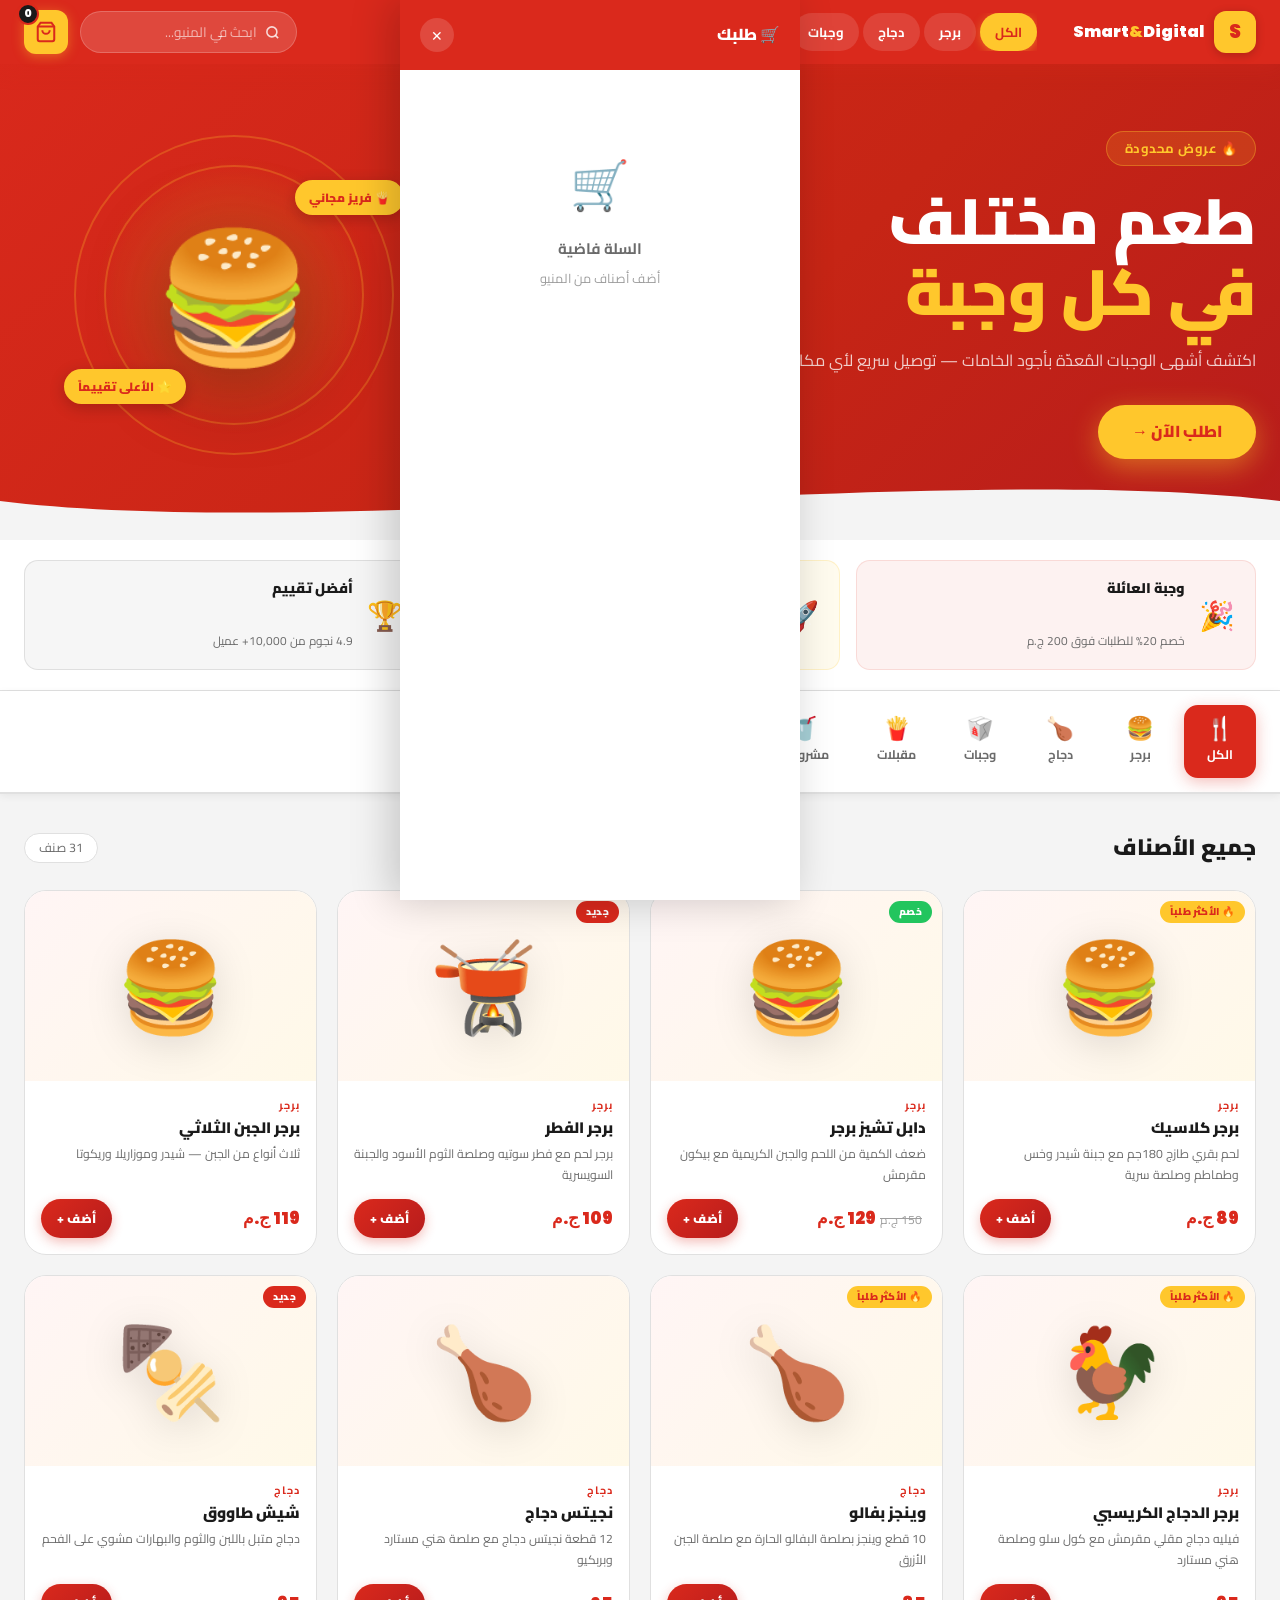
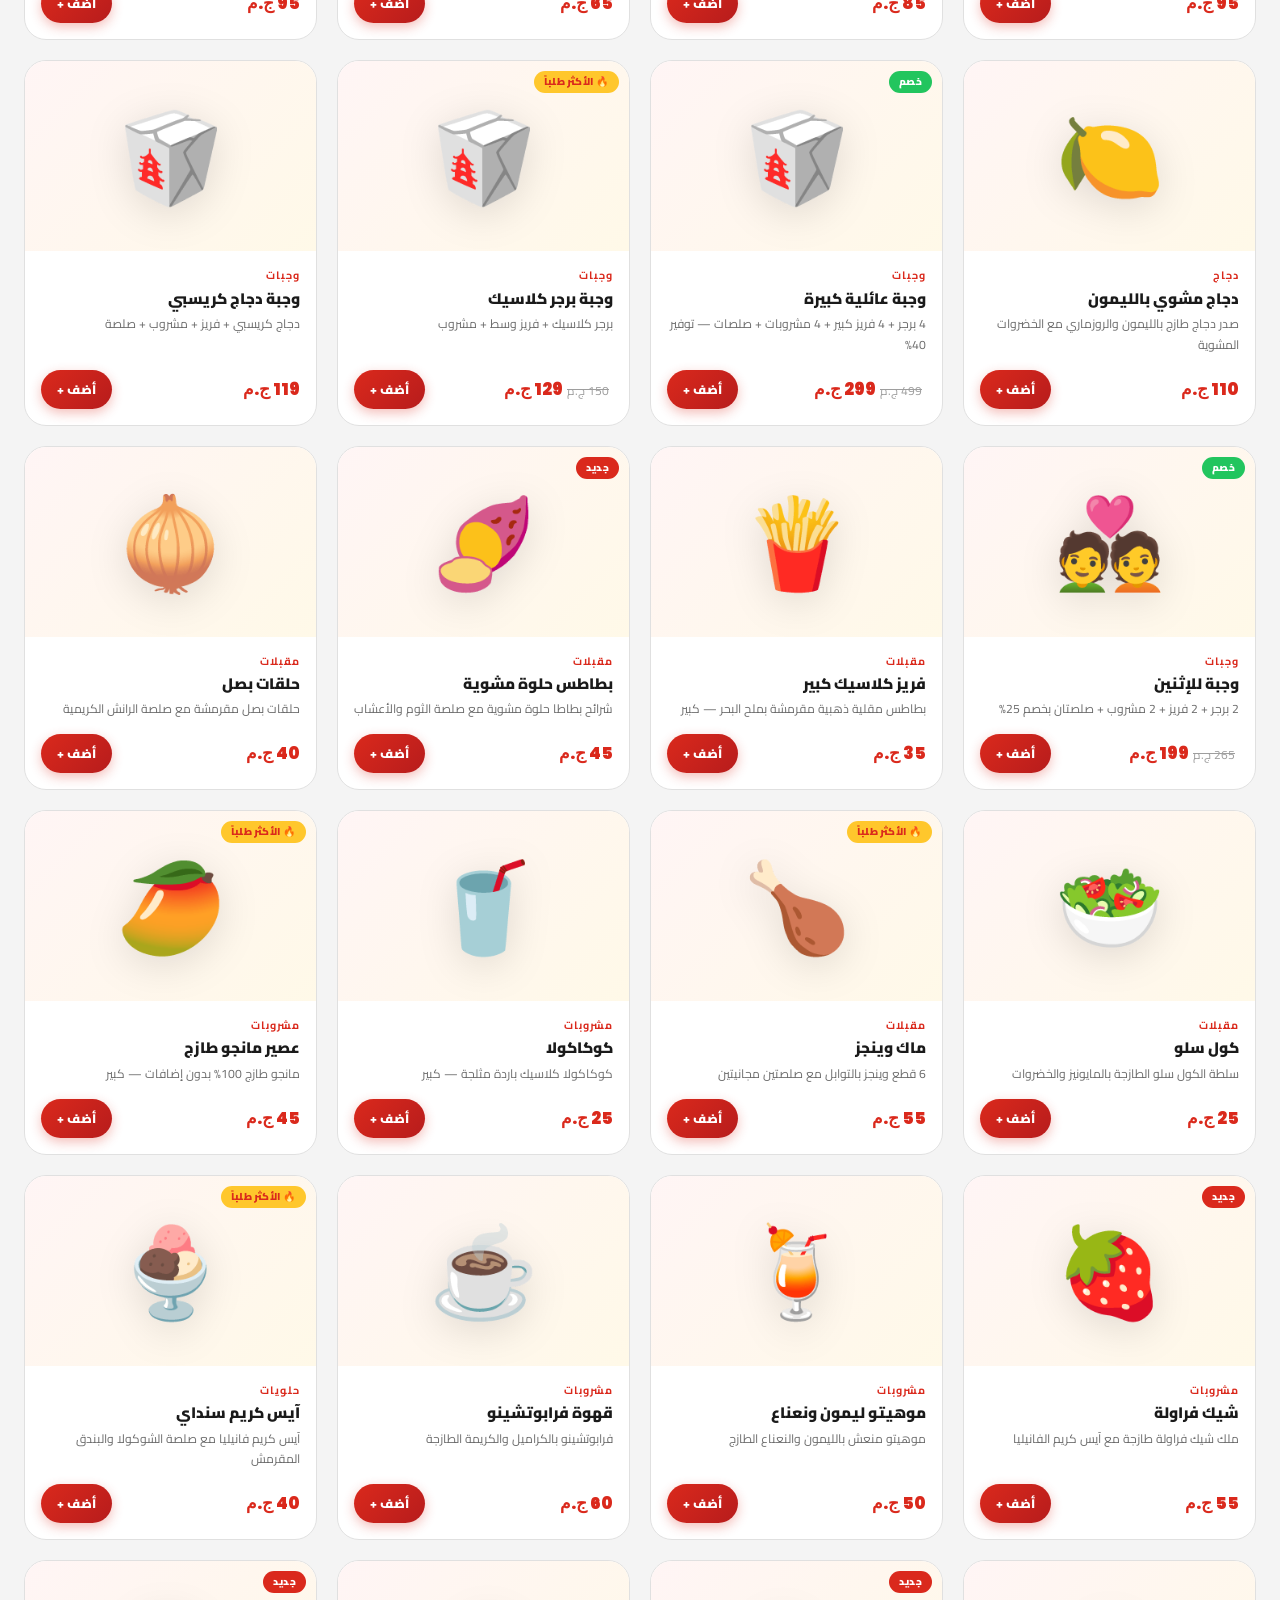
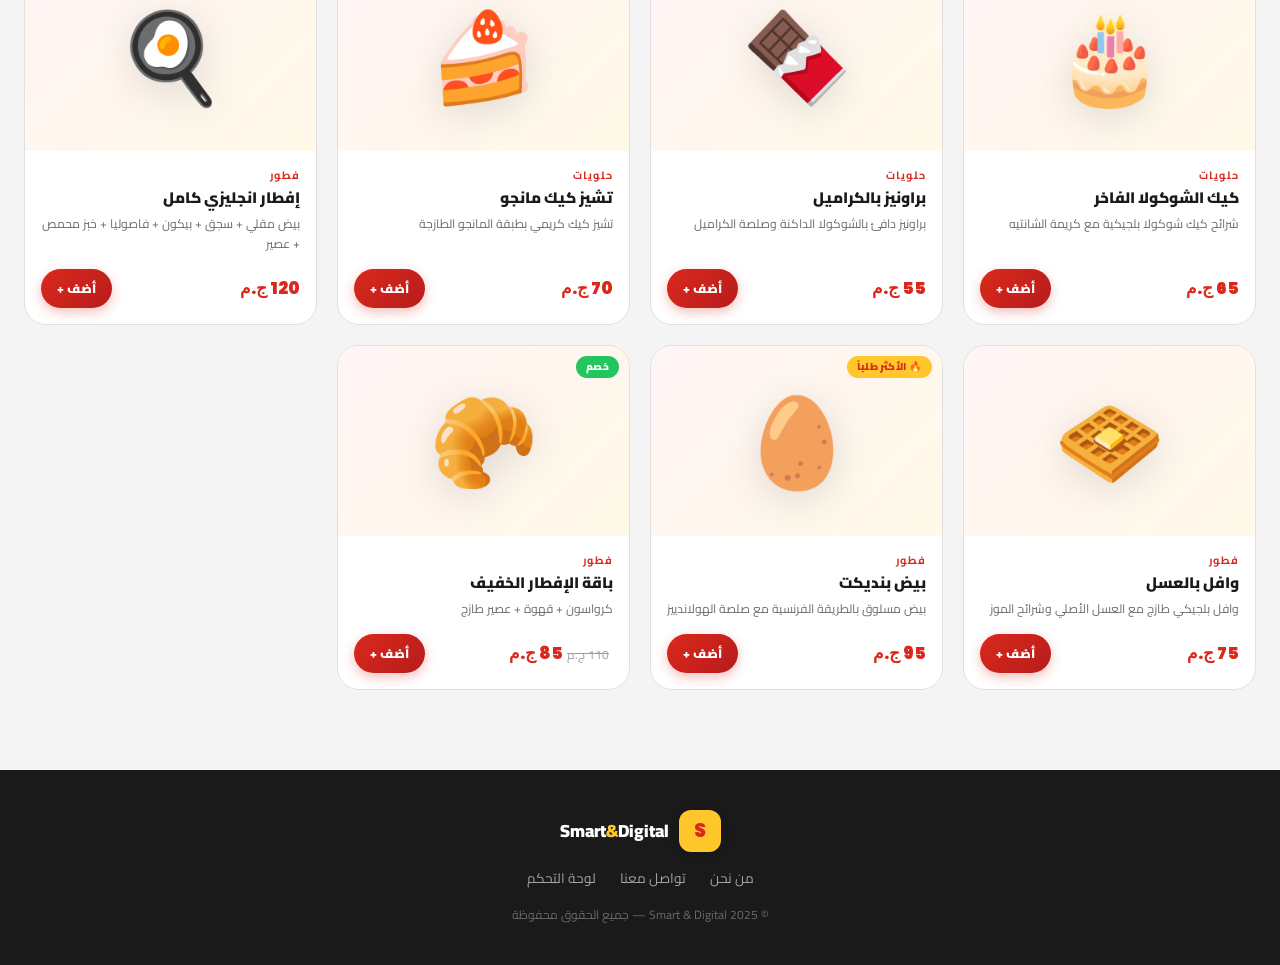
<file: index.html>
<!DOCTYPE html>
<html lang="ar" dir="rtl">
<head>
  <meta charset="UTF-8">
  <meta name="viewport" content="width=device-width, initial-scale=1.0">
  <title>Smart & Digital — المنيو</title>
  <link rel="preconnect" href="https://fonts.googleapis.com">
  <link href="https://fonts.googleapis.com/css2?family=Cairo:wght@400;600;700;900&family=Poppins:wght@700;900&display=swap" rel="stylesheet">
  <link rel="stylesheet" href="style.css">
</head>
<body>

<!-- ══ NAVBAR ══ -->
<header class="navbar" id="navbar">
  <div class="nav-inner">
    <a href="#" class="nav-logo">
      <div class="logo-m">S</div>
      <span class="logo-text">Smart<span>&amp;</span>Digital</span>
    </a>

    <nav class="nav-cats-desktop" id="nav-cats-desktop">
      <button class="nc-btn active" data-cat="all">الكل</button>
      <button class="nc-btn" data-cat="burgers">برجر</button>
      <button class="nc-btn" data-cat="chicken">دجاج</button>
      <button class="nc-btn" data-cat="meals">وجبات</button>
      <button class="nc-btn" data-cat="sides">مقبلات</button>
      <button class="nc-btn" data-cat="drinks">مشروبات</button>
      <button class="nc-btn" data-cat="desserts">حلويات</button>
      <button class="nc-btn" data-cat="breakfast">فطور</button>
    </nav>

    <div class="nav-actions">
      <div class="search-box">
        <svg viewBox="0 0 24 24" fill="none" stroke="currentColor" stroke-width="2.5"><circle cx="11" cy="11" r="8"/><line x1="21" y1="21" x2="16.65" y2="16.65"/></svg>
        <input type="text" id="search-inp" placeholder="ابحث في المنيو...">
      </div>
      <button class="cart-icon-btn" id="cart-icon-btn" onclick="toggleCart()">
        <svg viewBox="0 0 24 24" fill="none" stroke="currentColor" stroke-width="2.2">
          <path d="M6 2L3 6v14a2 2 0 002 2h14a2 2 0 002-2V6l-3-4z"/>
          <line x1="3" y1="6" x2="21" y2="6"/>
          <path d="M16 10a4 4 0 01-8 0"/>
        </svg>
        <span class="cart-badge" id="cart-badge">0</span>
      </button>
    </div>
  </div>
</header>

<!-- ══ HERO ══ -->
<section class="hero" id="top">
  <div class="hero-inner">
    <div class="hero-text">
      <div class="hero-label">🔥 عروض محدودة</div>
      <h1 class="hero-h1">طعم مختلف<br><span class="yellow">في كل وجبة</span></h1>
      <p class="hero-p">اكتشف أشهى الوجبات المُعدّة بأجود الخامات — توصيل سريع لأي مكان</p>
      <a href="#menu-section" class="hero-btn" onclick="scrollToMenu()">اطلب الآن →</a>
    </div>
    <div class="hero-visual">
      <div class="hero-burger-wrap">
        <div class="hero-glow"></div>
        <div class="hero-burger">🍔</div>
        <div class="hero-rings">
          <div class="ring r1"></div>
          <div class="ring r2"></div>
        </div>
        <div class="float-badge fb1">🍟 فريز مجاني</div>
        <div class="float-badge fb2">⭐ الأعلى تقييماً</div>
      </div>
    </div>
  </div>
  <div class="hero-wave">
    <svg viewBox="0 0 1440 80" preserveAspectRatio="none"><path d="M0,40 C360,80 1080,0 1440,40 L1440,80 L0,80 Z" fill="#f4f4f4"/></svg>
  </div>
</section>

<!-- ══ PROMO STRIP ══ -->
<div class="promo-strip">
  <div class="promo-inner">
    <div class="promo-card pc-red">
      <span class="pc-ico">🎉</span>
      <div><b>وجبة العائلة</b><br><small>خصم 20% للطلبات فوق 200 ج.م</small></div>
    </div>
    <div class="promo-card pc-yellow">
      <span class="pc-ico">🚀</span>
      <div><b>توصيل سريع</b><br><small>30 دقيقة أو الوجبة مجاناً</small></div>
    </div>
    <div class="promo-card pc-dark">
      <span class="pc-ico">🏆</span>
      <div><b>أفضل تقييم</b><br><small>4.9 نجوم من 10,000+ عميل</small></div>
    </div>
  </div>
</div>

<!-- ══ CATEGORY TABS (mobile/section) ══ -->
<section class="cats-section" id="menu-section">
  <div class="cats-wrap" id="cats-wrap">
    <div class="cats-scroll" id="cats-scroll">
      <button class="cat-tab active" data-cat="all">
        <span class="ct-ico">🍴</span><span>الكل</span>
      </button>
      <button class="cat-tab" data-cat="burgers">
        <span class="ct-ico">🍔</span><span>برجر</span>
      </button>
      <button class="cat-tab" data-cat="chicken">
        <span class="ct-ico">🍗</span><span>دجاج</span>
      </button>
      <button class="cat-tab" data-cat="meals">
        <span class="ct-ico">🥡</span><span>وجبات</span>
      </button>
      <button class="cat-tab" data-cat="sides">
        <span class="ct-ico">🍟</span><span>مقبلات</span>
      </button>
      <button class="cat-tab" data-cat="drinks">
        <span class="ct-ico">🥤</span><span>مشروبات</span>
      </button>
      <button class="cat-tab" data-cat="desserts">
        <span class="ct-ico">🍦</span><span>حلويات</span>
      </button>
      <button class="cat-tab" data-cat="breakfast">
        <span class="ct-ico">🍳</span><span>فطور</span>
      </button>
    </div>
  </div>
</section>

<!-- ══ MENU GRID ══ -->
<main class="menu-main">
  <div class="menu-top-row">
    <h2 class="menu-heading" id="menu-heading">جميع الأصناف</h2>
    <span class="menu-count" id="menu-count"></span>
  </div>
  <div class="menu-grid" id="menu-grid"></div>
  <div class="no-results" id="no-results" style="display:none">
    <div>🔍</div>
    <p>مفيش نتائج</p>
    <small>جرب كلمة تانية</small>
  </div>
</main>

<!-- ══ CART PANEL ══ -->
<div class="cart-overlay" id="cart-overlay" onclick="toggleCart()"></div>
<aside class="cart-panel" id="cart-panel">
  <div class="cp-header">
    <h3>🛒 طلبك</h3>
    <button class="cp-close" onclick="toggleCart()">✕</button>
  </div>

  <div class="cp-body" id="cp-body">
    <div class="cp-empty" id="cp-empty">
      <div class="cpe-ico">🛒</div>
      <p>السلة فاضية</p>
      <small>أضف أصناف من المنيو</small>
    </div>
    <ul class="cp-list" id="cp-list"></ul>
  </div>

  <div class="cp-footer" id="cp-footer" style="display:none">
    <div class="cp-summary">
      <div class="cps-row"><span>المجموع</span><span id="cp-sub">0 ج.م</span></div>
      <div class="cps-row"><span>رسوم التوصيل</span><span class="green-txt">مجاني 🎉</span></div>
      <div class="cps-row total"><span>الإجمالي</span><span id="cp-total">0 ج.م</span></div>
    </div>
    <button class="cp-order-btn" onclick="placeOrder()">
      <svg width="18" height="18" viewBox="0 0 24 24" fill="none" stroke="currentColor" stroke-width="2.5"><path d="M5 12h14M12 5l7 7-7 7"/></svg>
      تأكيد الطلب
    </button>
  </div>
</aside>

<!-- ══ PRODUCT MODAL ══ -->
<div class="prod-overlay" id="prod-overlay" onclick="closeModal()"></div>
<div class="prod-modal" id="prod-modal">
  <button class="pm-close" onclick="closeModal()">✕</button>
  <div class="pm-img-wrap" id="pm-img"></div>
  <div class="pm-body">
    <div class="pm-badges" id="pm-badges"></div>
    <h2 class="pm-name" id="pm-name"></h2>
    <p class="pm-desc" id="pm-desc"></p>
    <div class="pm-extras" id="pm-extras"></div>
    <div class="pm-footer">
      <div class="pm-price" id="pm-price"></div>
      <div class="pm-qty">
        <button class="qty-b minus" id="qty-minus">−</button>
        <span class="qty-n" id="qty-n">1</span>
        <button class="qty-b plus" id="qty-plus">+</button>
      </div>
      <button class="pm-add-btn" id="pm-add-btn">أضف للسلة</button>
    </div>
  </div>
</div>

<!-- ══ TOAST ══ -->
<div class="toast-wrap" id="toast-wrap"></div>

<!-- ══ FOOTER ══ -->
<footer class="footer">
  <div class="footer-inner">
    <div class="footer-logo">
      <div class="logo-m">S</div>
      <span>Smart<span style="color:#FFC72C">&amp;</span>Digital</span>
    </div>
    <div class="footer-links">
      <a href="#">من نحن</a>
      <a href="#">تواصل معنا</a>
      <a href="admin.html">لوحة التحكم</a>
    </div>
    <p class="footer-copy">© 2025 Smart & Digital — جميع الحقوق محفوظة</p>
  </div>
</footer>

<script src="script.js"></script>
</body>
</html>
</file>
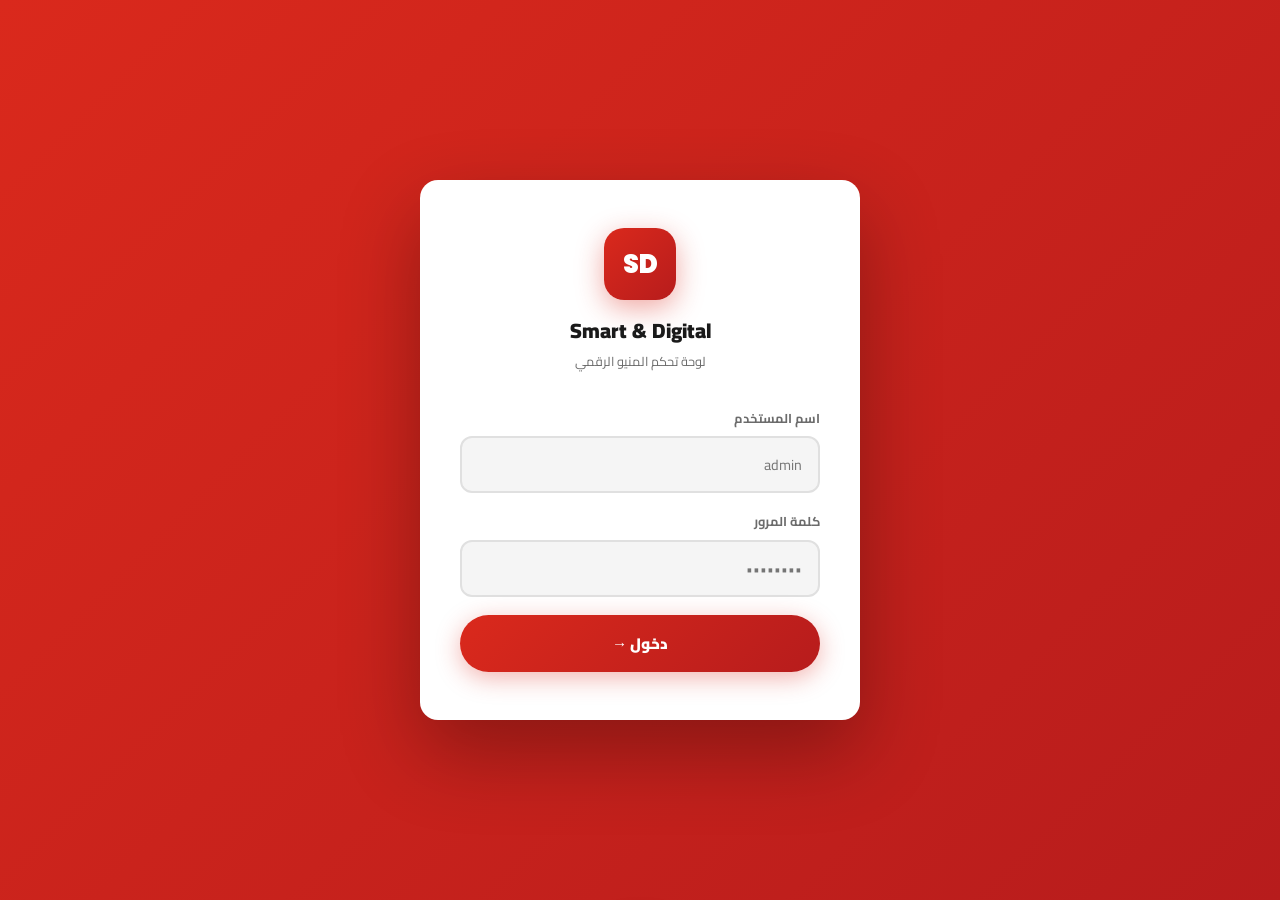
<file: admin.html>
<!DOCTYPE html>
<html lang="ar" dir="rtl">
<head>
  <meta charset="UTF-8">
  <meta name="viewport" content="width=device-width, initial-scale=1.0">
  <title>Smart & Digital — لوحة التحكم</title>
  <link rel="preconnect" href="https://fonts.googleapis.com">
  <link href="https://fonts.googleapis.com/css2?family=Cairo:wght@400;600;700;900&family=Poppins:wght@600;700;900&display=swap" rel="stylesheet">
  <style>
*,*::before,*::after{box-sizing:border-box;margin:0;padding:0}
html{scroll-behavior:smooth}
body{font-family:'Cairo',sans-serif;background:#f5f5f5;color:#1a1a1a;overflow-x:hidden;line-height:1.6}
button,input,select,textarea{font-family:'Cairo',sans-serif}
a{text-decoration:none;color:inherit}
::selection{background:#FFC72C;color:#000}
::-webkit-scrollbar{width:5px;height:5px}
::-webkit-scrollbar-thumb{background:#DA291C;border-radius:99px}
:root{
  --red:#DA291C;--red2:#b71c1c;--yellow:#FFC72C;
  --dark:#1a1a1a;--white:#fff;--bg:#f5f5f5;--bg2:#efefef;
  --border:#e0e0e0;--muted:#6b6b6b;--muted2:#9e9e9e;
  --green:#22c55e;--orange:#f97316;
  --r:12px;--rr:18px;
  --shadow:0 2px 16px rgba(0,0,0,.08);
}

/* ══ LOGIN ══ */
.login-page{
  min-height:100vh;display:flex;align-items:center;justify-content:center;
  background:linear-gradient(135deg,var(--red) 0%,var(--red2) 100%);
  padding:24px;
}
.login-card{
  width:min(440px,100%);background:var(--white);
  border-radius:var(--rr);padding:48px 40px;
  box-shadow:0 32px 80px rgba(0,0,0,.3);
}
.lc-logo{text-align:center;margin-bottom:36px}
.lc-m{
  width:72px;height:72px;border-radius:20px;margin:0 auto 14px;
  background:linear-gradient(135deg,var(--red),var(--red2));
  display:flex;align-items:center;justify-content:center;
  font-family:'Poppins',sans-serif;font-size:1.6rem;font-weight:900;color:#fff;
  box-shadow:0 8px 28px rgba(218,41,28,.4);
}
.lc-logo h2{font-size:1.3rem;font-weight:900}
.lc-logo p{font-size:.8rem;color:var(--muted);margin-top:4px}
.lc-label{display:block;font-size:.8rem;font-weight:700;color:var(--muted);margin-bottom:8px}
.lc-inp{
  width:100%;padding:13px 16px;margin-bottom:18px;
  background:var(--bg);border:2px solid var(--border);
  border-radius:var(--r);font-size:.9rem;color:var(--dark);outline:none;
  transition:border-color .25s;
}
.lc-inp:focus{border-color:var(--red)}
.lc-btn{
  width:100%;padding:14px;
  background:linear-gradient(135deg,var(--red),var(--red2));
  color:#fff;border:none;border-radius:50px;
  font-weight:900;font-size:.95rem;cursor:pointer;
  box-shadow:0 6px 24px rgba(218,41,28,.35);
  transition:transform .2s,box-shadow .2s;
}
.lc-btn:hover{transform:translateY(-2px);box-shadow:0 10px 32px rgba(218,41,28,.5)}
.lc-err{color:var(--red);font-size:.82rem;margin-top:12px;text-align:center;display:none}

/* ══ DASH LAYOUT ══ */
.dash{display:none}
.dash-grid{display:flex;min-height:100vh}

/* Sidebar */
.sidebar{
  width:248px;flex-shrink:0;
  background:var(--dark);
  display:flex;flex-direction:column;
  position:sticky;top:0;height:100vh;overflow-y:auto;
}
.sb-brand{
  padding:22px 20px;border-bottom:1px solid rgba(255,255,255,.07);
  display:flex;align-items:center;gap:12px;
}
.sb-ico{
  width:40px;height:40px;border-radius:11px;
  background:linear-gradient(135deg,var(--red),var(--red2));
  display:flex;align-items:center;justify-content:center;
  font-family:'Poppins',sans-serif;font-size:.85rem;font-weight:900;color:#fff;flex-shrink:0;
}
.sb-title{font-size:.9rem;font-weight:900;color:#fff;line-height:1.2}
.sb-sub{font-size:.67rem;color:rgba(255,255,255,.4)}
.sb-nav{flex:1;padding:14px 12px;display:flex;flex-direction:column;gap:3px}
.sb-item{
  display:flex;align-items:center;gap:10px;
  padding:11px 14px;border-radius:var(--r);
  color:rgba(255,255,255,.55);font-size:.86rem;font-weight:700;
  cursor:pointer;transition:all .2s;border:none;background:none;width:100%;text-align:right;
}
.sb-item:hover{background:rgba(255,255,255,.06);color:rgba(255,255,255,.85)}
.sb-item.on{background:var(--red);color:#fff;box-shadow:0 4px 16px rgba(218,41,28,.4)}
.sb-ico2{font-size:1rem;flex-shrink:0}
.sb-bottom{padding:14px 12px;border-top:1px solid rgba(255,255,255,.07)}
.sb-logout{
  width:100%;padding:10px 14px;border-radius:var(--r);
  background:rgba(239,68,68,.1);border:1px solid rgba(239,68,68,.2);
  color:#f87171;font-family:'Cairo',sans-serif;font-size:.84rem;font-weight:700;
  cursor:pointer;transition:all .2s;display:flex;align-items:center;gap:8px;
}
.sb-logout:hover{background:rgba(239,68,68,.18)}

/* Main area */
.main-area{flex:1;display:flex;flex-direction:column;min-width:0}
.topbar{
  height:62px;padding:0 28px;
  background:var(--white);border-bottom:1px solid var(--border);
  display:flex;align-items:center;justify-content:space-between;gap:16px;
  position:sticky;top:0;z-index:50;
  box-shadow:0 1px 8px rgba(0,0,0,.06);
}
.tb-left{display:flex;align-items:center;gap:16px}
.tb-page-title{font-size:1rem;font-weight:900}
.tb-right{display:flex;align-items:center;gap:10px}
.tb-clock{font-size:.78rem;color:var(--muted);font-family:'Poppins',sans-serif}
.btn-red{
  padding:9px 20px;border-radius:50px;
  background:linear-gradient(135deg,var(--red),var(--red2));
  color:#fff;border:none;font-family:'Cairo',sans-serif;
  font-weight:900;font-size:.82rem;cursor:pointer;
  box-shadow:0 4px 14px rgba(218,41,28,.3);
  transition:transform .2s,box-shadow .2s;white-space:nowrap;
}
.btn-red:hover{transform:translateY(-2px);box-shadow:0 8px 22px rgba(218,41,28,.45)}
.content{flex:1;padding:28px}

/* ══ SECTIONS ══ */
.sec{display:none}
.sec.on{display:block}

/* ── OVERVIEW ── */
.ov-stats{display:grid;grid-template-columns:repeat(4,1fr);gap:16px;margin-bottom:28px}
.ov-card{
  background:var(--white);border:1px solid var(--border);
  border-radius:var(--rr);padding:22px 20px;
  display:flex;align-items:center;gap:14px;
  box-shadow:var(--shadow);transition:transform .2s,box-shadow .2s;
}
.ov-card:hover{transform:translateY(-3px);box-shadow:0 8px 24px rgba(0,0,0,.1)}
.ov-card-ico{
  width:52px;height:52px;border-radius:14px;
  display:flex;align-items:center;justify-content:center;
  font-size:1.5rem;flex-shrink:0;
}
.ic-r{background:rgba(218,41,28,.08)}
.ic-y{background:rgba(255,199,44,.12)}
.ic-g{background:rgba(34,197,94,.08)}
.ic-b{background:rgba(59,130,246,.08)}
.ov-val{font-family:'Poppins',sans-serif;font-size:1.7rem;font-weight:900;line-height:1}
.ov-lbl{font-size:.74rem;color:var(--muted);margin-top:5px}
.ov-grid-2{display:grid;grid-template-columns:1fr 1fr;gap:20px}
.ov-panel{background:var(--white);border:1px solid var(--border);border-radius:var(--rr);padding:24px;box-shadow:var(--shadow)}
.ov-panel-title{font-size:.88rem;font-weight:900;margin-bottom:18px;display:flex;align-items:center;gap:8px}

/* ── ITEMS TABLE ── */
.items-bar{display:flex;align-items:center;gap:12px;margin-bottom:16px;flex-wrap:wrap}
.items-search{
  flex:1;max-width:280px;padding:9px 14px;
  background:var(--white);border:1px solid var(--border);
  border-radius:50px;font-size:.85rem;color:var(--dark);outline:none;
  transition:border-color .25s;
}
.items-search:focus{border-color:var(--red)}
.items-sel{
  padding:9px 16px;background:var(--white);border:1px solid var(--border);
  border-radius:50px;font-family:'Cairo',sans-serif;font-size:.85rem;
  color:var(--dark);outline:none;cursor:pointer;
}
.items-sel:focus{border-color:var(--red)}
.tbl-card{background:var(--white);border:1px solid var(--border);border-radius:var(--rr);overflow:hidden;box-shadow:var(--shadow)}
table{width:100%;border-collapse:collapse}
thead th{
  padding:12px 16px;background:#f9f9f9;border-bottom:2px solid var(--border);
  font-size:.76rem;font-weight:900;color:var(--muted);text-align:right;white-space:nowrap;
}
tbody tr{border-bottom:1px solid #f0f0f0;transition:background .15s}
tbody tr:last-child{border:none}
tbody tr:hover{background:#fafafa}
td{padding:12px 16px;font-size:.84rem;vertical-align:middle}
.td-emo{font-size:1.6rem}
.td-name{font-weight:900;max-width:180px}
.td-desc{color:var(--muted2);font-size:.75rem;max-width:220px;white-space:nowrap;overflow:hidden;text-overflow:ellipsis}
.td-price{font-family:'Poppins',sans-serif;font-weight:700;color:var(--red);white-space:nowrap}
.td-cat{display:inline-block;padding:3px 10px;border-radius:20px;font-size:.67rem;font-weight:900;background:rgba(218,41,28,.07);color:var(--red);border:1px solid rgba(218,41,28,.15);white-space:nowrap}

/* Badge pill */
.bpill{display:inline-block;padding:2px 9px;border-radius:20px;font-size:.63rem;font-weight:900}
.bpill-new{background:rgba(59,130,246,.1);color:#3b82f6;border:1px solid rgba(59,130,246,.2)}
.bpill-hot{background:rgba(255,199,44,.15);color:#b45309;border:1px solid rgba(255,199,44,.3)}
.bpill-sale{background:rgba(34,197,94,.08);color:#16a34a;border:1px solid rgba(34,197,94,.2)}
.bpill-sold{background:#f0f0f0;color:var(--muted);border:1px solid var(--border)}

/* Toggle */
.tog{position:relative;display:inline-block;width:44px;height:24px;cursor:pointer}
.tog input{opacity:0;width:0;height:0;position:absolute}
.tog-sl{position:absolute;inset:0;border-radius:99px;background:#e0e0e0;transition:.3s}
.tog-sl::before{content:'';position:absolute;width:16px;height:16px;border-radius:50%;background:#fff;bottom:4px;right:4px;transition:.3s;box-shadow:0 1px 4px rgba(0,0,0,.2)}
.tog input:checked+.tog-sl{background:var(--green)}
.tog input:checked+.tog-sl::before{transform:translateX(-20px)}

/* Action buttons */
.act-row{display:flex;gap:6px}
.btn-edit,.btn-del{
  padding:6px 14px;border-radius:8px;
  font-family:'Cairo',sans-serif;font-size:.74rem;font-weight:700;cursor:pointer;border:none;
}
.btn-edit{background:rgba(255,199,44,.12);color:#b45309;border:1px solid rgba(255,199,44,.3)}
.btn-edit:hover{background:rgba(255,199,44,.22)}
.btn-del{background:rgba(218,41,28,.07);color:var(--red);border:1px solid rgba(218,41,28,.15)}
.btn-del:hover{background:rgba(218,41,28,.14)}

/* ── ORDERS ══ */
.ord-card{
  background:var(--white);border:1px solid var(--border);border-radius:var(--rr);
  padding:18px 22px;margin-bottom:14px;box-shadow:var(--shadow);
  display:flex;align-items:center;gap:16px;flex-wrap:wrap;
}
.ord-id{font-family:'Poppins',sans-serif;font-size:.78rem;color:var(--muted)}
.ord-time{font-size:.73rem;color:var(--muted2)}
.ord-total{font-family:'Poppins',sans-serif;font-size:1.15rem;font-weight:900;color:var(--red)}
.ord-status{padding:5px 14px;border-radius:20px;font-size:.74rem;font-weight:700}
.os-pend{background:rgba(249,115,22,.08);color:var(--orange);border:1px solid rgba(249,115,22,.2)}
.os-done{background:rgba(34,197,94,.08);color:var(--green);border:1px solid rgba(34,197,94,.2)}
.ord-confirm{padding:7px 16px;border-radius:20px;font-family:'Cairo',sans-serif;font-size:.76rem;font-weight:700;cursor:pointer;border:none;transition:all .2s}
.ord-confirm-y{background:rgba(34,197,94,.1);color:var(--green);border:1px solid rgba(34,197,94,.2)}
.ord-confirm-y:hover{background:rgba(34,197,94,.2)}
.ord-confirm-n{background:rgba(239,68,68,.08);color:#ef4444;border:1px solid rgba(239,68,68,.15)}
.ord-confirm-n:hover{background:rgba(239,68,68,.15)}
.ord-empty{text-align:center;padding:80px;color:var(--muted)}
.ord-empty div{font-size:3rem;margin-bottom:16px}

/* ── SETTINGS ── */
.set-card{background:var(--white);border:1px solid var(--border);border-radius:var(--rr);padding:28px;max-width:560px;box-shadow:var(--shadow)}
.set-title{font-size:.9rem;font-weight:900;margin-bottom:22px;padding-bottom:14px;border-bottom:1px solid var(--border)}
.f-row{margin-bottom:18px}
.f-lbl{display:block;font-size:.78rem;font-weight:700;color:var(--muted);margin-bottom:8px}
.f-inp,.f-sel,.f-ta{
  width:100%;padding:11px 14px;
  background:var(--bg);border:2px solid var(--border);
  border-radius:var(--r);font-size:.88rem;color:var(--dark);outline:none;
  transition:border-color .25s;
}
.f-inp:focus,.f-sel:focus,.f-ta:focus{border-color:var(--red)}
.f-ta{resize:vertical;min-height:80px;line-height:1.7}
.f-grid-2{display:grid;grid-template-columns:1fr 1fr;gap:16px}

/* ══ MODAL ══ */
.m-ov{display:none;position:fixed;inset:0;background:rgba(0,0,0,.6);z-index:800;backdrop-filter:blur(5px)}
.m-ov.on{display:block}
.m-box{
  position:fixed;top:50%;left:50%;transform:translate(-50%,-50%) scale(.94);
  width:min(580px,96vw);background:var(--white);border-radius:var(--rr);
  box-shadow:0 40px 100px rgba(0,0,0,.3);
  opacity:0;pointer-events:none;transition:opacity .3s,transform .3s;
  max-height:90vh;overflow-y:auto;
}
.m-box.on{opacity:1;pointer-events:all;transform:translate(-50%,-50%) scale(1)}
.m-hdr{
  padding:18px 24px;background:var(--red);color:#fff;
  display:flex;align-items:center;justify-content:space-between;
  border-radius:var(--rr) var(--rr) 0 0;
  position:sticky;top:0;z-index:2;
}
.m-hdr h3{font-size:.95rem;font-weight:900}
.m-x{
  width:32px;height:32px;border-radius:50%;
  background:rgba(255,255,255,.15);color:#fff;
  font-size:.85rem;display:flex;align-items:center;justify-content:center;
  cursor:pointer;transition:background .2s;border:none;
}
.m-x:hover{background:rgba(255,255,255,.28)}
.m-body{padding:24px}
.m-foot{padding:16px 24px;border-top:1px solid var(--border);display:flex;gap:10px;justify-content:flex-end;background:var(--white);border-radius:0 0 var(--rr) var(--rr)}
.btn-cancel{padding:10px 22px;background:var(--bg);border:1px solid var(--border);border-radius:50px;color:var(--muted);font-family:'Cairo',sans-serif;font-size:.85rem;font-weight:700;cursor:pointer;transition:all .2s}
.btn-cancel:hover{border-color:var(--red);color:var(--dark)}
.btn-save{padding:10px 28px;background:linear-gradient(135deg,var(--red),var(--red2));border:none;border-radius:50px;color:#fff;font-family:'Cairo',sans-serif;font-weight:900;font-size:.88rem;cursor:pointer;box-shadow:0 4px 14px rgba(218,41,28,.3);transition:transform .2s}
.btn-save:hover{transform:translateY(-2px)}

/* ══ TOAST ══ */
.toast{
  position:fixed;bottom:24px;left:50%;
  transform:translateX(-50%) translateY(60px);
  background:var(--dark);color:#fff;padding:11px 26px;
  border-radius:50px;font-size:.86rem;font-weight:700;
  z-index:9999;pointer-events:none;
  transition:transform .4s cubic-bezier(.34,1.56,.64,1);white-space:nowrap;
  box-shadow:0 8px 24px rgba(0,0,0,.3);
}
.toast.show{transform:translateX(-50%) translateY(0)}
.toast.ok{background:var(--green)}
.toast.err{background:#ef4444}
.toast.warn{background:var(--yellow);color:var(--dark)}

/* Responsive */
@media(max-width:900px){.sidebar{width:200px}.ov-stats{grid-template-columns:1fr 1fr}.ov-grid-2{grid-template-columns:1fr}}
@media(max-width:640px){.sidebar{display:none}.main-area{margin:0}.ov-stats{grid-template-columns:1fr 1fr}.f-grid-2{grid-template-columns:1fr}}
  </style>
</head>
<body>

<!-- ░░ LOGIN ░░ -->
<div class="login-page" id="login-page">
  <div class="login-card">
    <div class="lc-logo">
      <div class="lc-m">SD</div>
      <h2>Smart & Digital</h2>
      <p>لوحة تحكم المنيو الرقمي</p>
    </div>
    <label class="lc-label">اسم المستخدم</label>
    <input class="lc-inp" id="l-user" type="text" placeholder="admin" autocomplete="off">
    <label class="lc-label">كلمة المرور</label>
    <input class="lc-inp" id="l-pass" type="password" placeholder="••••••••">
    <button class="lc-btn" onclick="doLogin()">دخول →</button>
    <p class="lc-err" id="l-err">❌ بيانات الدخول غلط، حاول تاني</p>
  </div>
</div>

<!-- ░░ DASHBOARD ░░ -->
<div class="dash" id="dash">
  <div class="dash-grid">

    <!-- Sidebar -->
    <nav class="sidebar">
      <div class="sb-brand">
        <div class="sb-ico">SD</div>
        <div>
          <div class="sb-title">Smart & Digital</div>
          <div class="sb-sub">Admin Panel</div>
        </div>
      </div>
      <div class="sb-nav">
        <button class="sb-item on" onclick="goSec(this,'overview')"><span class="sb-ico2">📊</span>نظرة عامة</button>
        <button class="sb-item"    onclick="goSec(this,'items')"><span class="sb-ico2">🍔</span>الأصناف</button>
        <button class="sb-item"    onclick="goSec(this,'orders')"><span class="sb-ico2">🧾</span>الطلبات</button>
        <button class="sb-item"    onclick="goSec(this,'settings')"><span class="sb-ico2">⚙️</span>الإعدادات</button>
        <a class="sb-item" href="index.html" target="_blank"><span class="sb-ico2">🌐</span>المنيو المباشر</a>
      </div>
      <div class="sb-bottom">
        <button class="sb-logout" onclick="doLogout()">🚪 تسجيل الخروج</button>
      </div>
    </nav>

    <!-- Main -->
    <div class="main-area">
      <div class="topbar">
        <div class="tb-left">
          <div class="tb-page-title" id="tb-title">نظرة عامة</div>
        </div>
        <div class="tb-right">
          <span class="tb-clock" id="tb-clock"></span>
          <button class="btn-red" id="add-item-btn" style="display:none" onclick="openForm(null)">+ إضافة صنف</button>
        </div>
      </div>

      <div class="content">

        <!-- OVERVIEW -->
        <div class="sec on" id="sec-overview">
          <div class="ov-stats">
            <div class="ov-card">
              <div class="ov-card-ico ic-r">🍔</div>
              <div><div class="ov-val" id="ov-total">0</div><div class="ov-lbl">إجمالي الأصناف</div></div>
            </div>
            <div class="ov-card">
              <div class="ov-card-ico ic-g">✅</div>
              <div><div class="ov-val" id="ov-visible">0</div><div class="ov-lbl">أصناف ظاهرة</div></div>
            </div>
            <div class="ov-card">
              <div class="ov-card-ico ic-y">🧾</div>
              <div><div class="ov-val" id="ov-orders">0</div><div class="ov-lbl">إجمالي الطلبات</div></div>
            </div>
            <div class="ov-card">
              <div class="ov-card-ico ic-b">💰</div>
              <div><div class="ov-val" id="ov-rev">0</div><div class="ov-lbl">إيرادات (ج.م)</div></div>
            </div>
          </div>
          <div class="ov-grid-2">
            <div class="ov-panel">
              <div class="ov-panel-title">🍔 آخر الأصناف</div>
              <div id="ov-recent"></div>
            </div>
            <div class="ov-panel">
              <div class="ov-panel-title">🧾 آخر الطلبات</div>
              <div id="ov-orders-list"></div>
            </div>
          </div>
        </div>

        <!-- ITEMS -->
        <div class="sec" id="sec-items">
          <div class="items-bar">
            <input class="items-search" id="itm-q" type="text" placeholder="🔍 ابحث..." oninput="renderTable()">
            <select class="items-sel" id="itm-cat" onchange="renderTable()">
              <option value="all">كل الفئات</option>
              <option value="burgers">برجر</option>
              <option value="chicken">دجاج</option>
              <option value="meals">وجبات</option>
              <option value="sides">مقبلات</option>
              <option value="drinks">مشروبات</option>
              <option value="desserts">حلويات</option>
              <option value="breakfast">فطور</option>
            </select>
          </div>
          <div class="tbl-card">
            <table>
              <thead>
                <tr>
                  <th>#</th><th>الصنف</th><th>الوصف</th><th>الفئة</th>
                  <th>السعر</th><th>الحالة</th><th>الظهور</th><th>إجراءات</th>
                </tr>
              </thead>
              <tbody id="tbl-body"></tbody>
            </table>
          </div>
        </div>

        <!-- ORDERS -->
        <div class="sec" id="sec-orders">
          <div id="orders-area"></div>
        </div>

        <!-- SETTINGS -->
        <div class="sec" id="sec-settings">
          <div class="set-card">
            <div class="set-title">⚙️ إعدادات المطعم</div>
            <div class="f-grid-2">
              <div class="f-row"><label class="f-lbl">اسم المطعم</label><input class="f-inp" id="s-name" value="Smart & Digital"></div>
              <div class="f-row"><label class="f-lbl">رقم الهاتف</label><input class="f-inp" id="s-phone" placeholder="01000000000"></div>
            </div>
            <div class="f-row"><label class="f-lbl">العنوان</label><input class="f-inp" id="s-addr" placeholder="العنوان الكامل"></div>
            <div class="f-row"><label class="f-lbl">رابط الواتساب</label><input class="f-inp" id="s-wa" placeholder="https://wa.me/201..."></div>
            <div class="f-row"><label class="f-lbl">كلمة مرور الأدمن الجديدة</label><input class="f-inp" type="password" id="s-pass" placeholder="اتركه فاضي لو مش هتغيره"></div>
            <button class="btn-red" onclick="saveSettings()">💾 حفظ</button>
          </div>
        </div>

      </div>
    </div>

  </div>
</div>

<!-- ░░ FORM MODAL ░░ -->
<div class="m-ov" id="m-ov" onclick="closeForm()"></div>
<div class="m-box" id="m-box">
  <div class="m-hdr">
    <h3 id="m-title">إضافة صنف جديد</h3>
    <button class="m-x" onclick="closeForm()">✕</button>
  </div>
  <div class="m-body">
    <input type="hidden" id="f-id">
    <div class="f-grid-2">
      <div class="f-row"><label class="f-lbl">اسم الصنف *</label><input class="f-inp" id="f-name" placeholder="مثال: برجر كلاسيك"></div>
      <div class="f-row">
        <label class="f-lbl">الفئة *</label>
        <select class="f-sel" id="f-cat">
          <option value="burgers">برجر</option>
          <option value="chicken">دجاج</option>
          <option value="meals">وجبات</option>
          <option value="sides">مقبلات</option>
          <option value="drinks">مشروبات</option>
          <option value="desserts">حلويات</option>
          <option value="breakfast">فطور</option>
        </select>
      </div>
    </div>
    <div class="f-row"><label class="f-lbl">الوصف *</label><textarea class="f-ta" id="f-desc" placeholder="وصف تفصيلي..."></textarea></div>
    <div class="f-grid-2">
      <div class="f-row"><label class="f-lbl">السعر (ج.م) *</label><input class="f-inp" id="f-price" type="number" min="0" placeholder="0"></div>
      <div class="f-row"><label class="f-lbl">سعر قبل الخصم</label><input class="f-inp" id="f-old" type="number" min="0" placeholder="اتركه فاضي"></div>
    </div>
    <div class="f-grid-2">
      <div class="f-row"><label class="f-lbl">الإيموجي</label><input class="f-inp" id="f-emoji" placeholder="🍔"></div>
      <div class="f-row">
        <label class="f-lbl">البادج</label>
        <select class="f-sel" id="f-badge">
          <option value="">بدون</option>
          <option value="new">جديد</option>
          <option value="hot">الأكثر طلباً 🔥</option>
          <option value="sale">خصم</option>
          <option value="sold">نفذ</option>
        </select>
      </div>
    </div>
    <div class="f-row"><label class="f-lbl">التخصيص (افصل بفاصلة)</label><input class="f-inp" id="f-extras" placeholder="بدون بصل, إضافي جبن, حار..."></div>
  </div>
  <div class="m-foot">
    <button class="btn-cancel" onclick="closeForm()">إلغاء</button>
    <button class="btn-save" onclick="saveItem()">💾 حفظ الصنف</button>
  </div>
</div>

<!-- ░░ TOAST ░░ -->
<div class="toast" id="toast"></div>

<script>
'use strict';

/* ── CONFIG ── */
const PASS = 'admin123';
const CAT_AR = {burgers:'برجر',chicken:'دجاج',meals:'وجبات',sides:'مقبلات',drinks:'مشروبات',desserts:'حلويات',breakfast:'فطور'};

/* ── DEFAULT ITEMS ── */
const DEFAULT_ITEMS = [
  {id:1,cat:'burgers',name:'برجر كلاسيك',desc:'لحم بقري طازج مع جبنة شيدر وخس وطماطم',price:89,oldPrice:null,emoji:'🍔',badge:'hot',extras:['بدون بصل','جبنة إضافية'],visible:true},
  {id:2,cat:'burgers',name:'داबل تشيز برجر',desc:'ضعف اللحم والجبن مع بيكون مقرمش',price:129,oldPrice:150,emoji:'🍔',badge:'sale',extras:['بدون بصل'],visible:true},
  {id:3,cat:'chicken',name:'وينجز بفالو',desc:'10 وينجز بصلصة البفالو الحارة',price:85,oldPrice:null,emoji:'🍗',badge:'hot',extras:['حار','وسط','خفيف'],visible:true},
  {id:4,cat:'chicken',name:'نجيتس دجاج',desc:'12 قطعة نجيتس مع صلصتين',price:65,oldPrice:null,emoji:'🍗',badge:null,extras:['6 قطع +20'],visible:true},
  {id:5,cat:'meals',name:'وجبة عائلية كبيرة',desc:'4 برجر + 4 فريز + 4 مشروبات',price:299,oldPrice:499,emoji:'🥡',badge:'sale',extras:['مع سلطة'],visible:true},
  {id:6,cat:'sides',name:'فريز كلاسيك كبير',desc:'بطاطس مقلية ذهبية مقرمشة',price:35,oldPrice:null,emoji:'🍟',badge:null,extras:['بدون ملح'],visible:true},
  {id:7,cat:'drinks',name:'عصير مانجو طازج',desc:'مانجو طازج 100%',price:45,oldPrice:null,emoji:'🥭',badge:'hot',extras:['بدون ثلج'],visible:true},
  {id:8,cat:'desserts',name:'آيس كريم سنداي',desc:'فانيليا مع صلصة الشوكولا',price:40,oldPrice:null,emoji:'🍨',badge:'hot',extras:['فراولة','كراميل'],visible:true},
  {id:9,cat:'breakfast',name:'إفطار انجليزي كامل',desc:'بيض + سجق + بيكون + خبز محمص + عصير',price:120,oldPrice:null,emoji:'🍳',badge:'new',extras:['بدون بيكون'],visible:true},
];

/* ── STATE ── */
let items  = JSON.parse(localStorage.getItem('sd2_items')  || JSON.stringify(DEFAULT_ITEMS));
let orders = JSON.parse(localStorage.getItem('sd2_orders') || '[]');
let editId = null;

function saveItems()  { localStorage.setItem('sd2_items',  JSON.stringify(items));  }
function saveOrders() { localStorage.setItem('sd2_orders', JSON.stringify(orders)); }

/* ══ LOGIN ══ */
function doLogin() {
  const p   = document.getElementById('l-pass').value;
  const err = document.getElementById('l-err');
  if (p === PASS) {
    document.getElementById('login-page').style.display = 'none';
    document.getElementById('dash').style.display = 'block';
    init();
  } else {
    err.style.display = 'block';
    setTimeout(() => err.style.display = 'none', 2500);
  }
}
function doLogout() {
  document.getElementById('login-page').style.display = 'flex';
  document.getElementById('dash').style.display = 'none';
  document.getElementById('l-pass').value = '';
}
document.getElementById('l-pass').addEventListener('keydown', e => { if (e.key==='Enter') doLogin(); });
document.getElementById('l-user').addEventListener('keydown', e => { if (e.key==='Enter') document.getElementById('l-pass').focus(); });

/* ══ NAVIGATION ══ */
function goSec(btn, sec) {
  document.querySelectorAll('.sb-item').forEach(b => b.classList.remove('on'));
  document.querySelectorAll('.sec').forEach(s => s.classList.remove('on'));
  btn.classList.add('on');
  document.getElementById('sec-' + sec).classList.add('on');
  const T = {overview:'نظرة عامة',items:'إدارة الأصناف',orders:'الطلبات',settings:'الإعدادات'};
  document.getElementById('tb-title').textContent = T[sec] || sec;
  document.getElementById('add-item-btn').style.display = sec === 'items' ? 'inline-block' : 'none';
  if (sec === 'overview') renderOverview();
  if (sec === 'orders')   renderOrders();
}

/* ══ INIT ══ */
function init() { renderOverview(); renderTable(); renderOrders(); tick(); setInterval(tick, 30000); }
function tick() {
  const n = new Date();
  document.getElementById('tb-clock').textContent =
    n.toLocaleDateString('ar-EG') + ' ' + n.toLocaleTimeString('ar-EG',{hour:'2-digit',minute:'2-digit'});
}

/* ══ OVERVIEW ══ */
function renderOverview() {
  document.getElementById('ov-total').textContent   = items.length;
  document.getElementById('ov-visible').textContent = items.filter(i=>i.visible).length;
  document.getElementById('ov-orders').textContent  = orders.length;
  const rev = orders.reduce((a,o)=>a+(o.total||0),0);
  document.getElementById('ov-rev').textContent     = rev.toLocaleString();

  document.getElementById('ov-recent').innerHTML = [...items].slice(-5).reverse().map(it=>`
    <div style="display:flex;align-items:center;gap:10px;padding:8px 0;border-bottom:1px solid #f0f0f0">
      <span style="font-size:1.3rem">${it.emoji}</span>
      <div style="flex:1;min-width:0">
        <div style="font-weight:900;font-size:.85rem;white-space:nowrap;overflow:hidden;text-overflow:ellipsis">${it.name}</div>
        <div style="font-size:.71rem;color:var(--muted)">${CAT_AR[it.cat]||it.cat}</div>
      </div>
      <div style="font-family:'Poppins',sans-serif;font-weight:700;color:var(--red);font-size:.85rem">${it.price} ج.م</div>
    </div>`).join('');

  document.getElementById('ov-orders-list').innerHTML = orders.length
    ? orders.slice(0,5).map((o,i)=>`
      <div style="display:flex;align-items:center;justify-content:space-between;padding:8px 0;border-bottom:1px solid #f0f0f0">
        <div>
          <div style="font-weight:900;font-size:.83rem">#${String(i+1).padStart(3,'0')}</div>
          <div style="font-size:.7rem;color:var(--muted2)">${o.time||''}</div>
        </div>
        <div style="font-family:'Poppins';font-weight:700;color:var(--red)">${o.total} ج.م</div>
        <span style="padding:3px 10px;border-radius:20px;font-size:.67rem;font-weight:900;${o.done?'background:rgba(34,197,94,.08);color:var(--green);border:1px solid rgba(34,197,94,.2)':'background:rgba(249,115,22,.08);color:var(--orange);border:1px solid rgba(249,115,22,.2)'}">${o.done?'✓ مكتمل':'⏳ قيد التنفيذ'}</span>
      </div>`).join('')
    : '<p style="text-align:center;padding:24px;color:var(--muted2);font-size:.82rem">لا توجد طلبات</p>';
}

/* ══ TABLE ══ */
function renderTable() {
  const q   = (document.getElementById('itm-q').value||'').trim();
  const cat = document.getElementById('itm-cat').value;
  const list = items.filter(it=>(cat==='all'||it.cat===cat)&&(!q||(it.name+it.desc).includes(q)));
  const body = document.getElementById('tbl-body');
  if (!list.length){
    body.innerHTML=`<tr><td colspan="8" style="text-align:center;padding:44px;color:var(--muted)">لا توجد نتائج</td></tr>`;
    return;
  }
  body.innerHTML = list.map((it,i)=>`
    <tr>
      <td style="color:var(--muted2)">${i+1}</td>
      <td>
        <div style="display:flex;align-items:center;gap:10px">
          <span class="td-emo">${it.emoji}</span>
          <div class="td-name">${it.name}</div>
        </div>
      </td>
      <td><div class="td-desc">${it.desc}</div></td>
      <td><span class="td-cat">${CAT_AR[it.cat]||it.cat}</span></td>
      <td class="td-price">${it.price} ج.م${it.oldPrice?`<br><span style="text-decoration:line-through;color:var(--muted2);font-size:.7rem">${it.oldPrice}</span>`:''}</td>
      <td>${it.badge?`<span class="bpill bpill-${it.badge}">${badgeAR(it.badge)}</span>`:'<span style="color:var(--muted2);font-size:.75rem">—</span>'}</td>
      <td>
        <label class="tog">
          <input type="checkbox" ${it.visible?'checked':''} onchange="toggleVis(${it.id})">
          <span class="tog-sl"></span>
        </label>
      </td>
      <td>
        <div class="act-row">
          <button class="btn-edit" onclick="openForm(${it.id})">✏️ تعديل</button>
          <button class="btn-del"  onclick="delItem(${it.id})">🗑️ حذف</button>
        </div>
      </td>
    </tr>`).join('');
}

function badgeAR(b) { return {new:'جديد',hot:'🔥 الأكثر',sale:'خصم',sold:'نفذ'}[b]||''; }

function toggleVis(id) {
  const it = items.find(x=>x.id===id);
  if(it){ it.visible=!it.visible; saveItems(); renderTable(); renderOverview(); showToast(it.visible?'✓ الصنف ظاهر':'⚠️ الصنف مخفي',it.visible?'ok':'warn'); }
}
function delItem(id) {
  const it = items.find(x=>x.id===id);
  if(!it||!confirm(`تأكيد حذف "${it.name}"؟`)) return;
  items=items.filter(x=>x.id!==id); saveItems(); renderTable(); renderOverview();
  showToast('🗑️ تم الحذف');
}

/* ══ FORM ══ */
function openForm(id) {
  editId = id;
  const it = id ? items.find(x=>x.id===id) : null;
  document.getElementById('m-title').textContent = id ? 'تعديل الصنف' : 'إضافة صنف جديد';
  document.getElementById('f-id').value     = id||'';
  document.getElementById('f-name').value   = it?.name||'';
  document.getElementById('f-desc').value   = it?.desc||'';
  document.getElementById('f-price').value  = it?.price||'';
  document.getElementById('f-old').value    = it?.oldPrice||'';
  document.getElementById('f-emoji').value  = it?.emoji||'🍔';
  document.getElementById('f-cat').value    = it?.cat||'burgers';
  document.getElementById('f-badge').value  = it?.badge||'';
  document.getElementById('f-extras').value = it?.extras?.join(', ')||'';
  document.getElementById('m-ov').classList.add('on');
  document.getElementById('m-box').classList.add('on');
  document.body.style.overflow='hidden';
  setTimeout(()=>document.getElementById('f-name').focus(),200);
}
function closeForm() {
  document.getElementById('m-ov').classList.remove('on');
  document.getElementById('m-box').classList.remove('on');
  document.body.style.overflow='';
}
function saveItem() {
  const name   = document.getElementById('f-name').value.trim();
  const desc   = document.getElementById('f-desc').value.trim();
  const price  = parseFloat(document.getElementById('f-price').value);
  const oldP   = parseFloat(document.getElementById('f-old').value)||null;
  const emoji  = document.getElementById('f-emoji').value.trim()||'🍔';
  const cat    = document.getElementById('f-cat').value;
  const badge  = document.getElementById('f-badge').value||null;
  const extras = document.getElementById('f-extras').value.split(',').map(x=>x.trim()).filter(Boolean);
  if(!name||!desc||!price){ showToast('❌ اكمل الحقول المطلوبة','err'); return; }
  if(editId){
    const it=items.find(x=>x.id===editId);
    if(it){Object.assign(it,{name,desc,price,oldPrice:oldP,emoji,cat,badge,extras});}
  } else {
    const nid=items.length?Math.max(...items.map(x=>x.id))+1:1;
    items.push({id:nid,cat,name,desc,price,oldPrice:oldP,emoji,badge,extras,visible:true});
  }
  saveItems(); renderTable(); renderOverview(); closeForm();
  showToast(editId?'✓ تم التعديل':'✓ تمت الإضافة','ok');
  editId=null;
}

/* ══ ORDERS ══ */
function renderOrders() {
  const area = document.getElementById('orders-area');
  if(!orders.length){
    area.innerHTML=`<div class="ord-empty"><div>🧾</div><p>لا توجد طلبات بعد</p></div>`;
    return;
  }
  area.innerHTML = orders.map((o,i)=>`
    <div class="ord-card">
      <div>
        <div class="ord-id">#${String(i+1).padStart(4,'0')}</div>
        <div class="ord-time">${o.time||''}</div>
      </div>
      <div style="flex:1;min-width:0">
        <div style="font-size:.8rem;color:var(--muted2);white-space:nowrap;overflow:hidden;text-overflow:ellipsis">
          ${(o.items||[]).length} صنف
        </div>
      </div>
      <div class="ord-total">${o.total||0} ج.م</div>
      <span class="ord-status ${o.done?'os-done':'os-pend'}">${o.done?'✓ مكتمل':'⏳ قيد التنفيذ'}</span>
      <button class="${o.done?'ord-confirm ord-confirm-n':'ord-confirm ord-confirm-y'}" onclick="toggleOrd(${i})">${o.done?'إعادة فتح':'تأكيد ✓'}</button>
    </div>`).join('');
}
function toggleOrd(i){
  if(orders[i]){ orders[i].done=!orders[i].done; saveOrders(); renderOrders(); renderOverview(); }
}

/* ══ SETTINGS ══ */
function saveSettings(){ showToast('✓ تم حفظ الإعدادات','ok'); document.getElementById('s-pass').value=''; }

/* ══ TOAST ══ */
let _tt;
function showToast(msg,type){
  const t=document.getElementById('toast');
  t.textContent=msg; t.className='toast show'+(type?' '+type:'');
  clearTimeout(_tt); _tt=setTimeout(()=>{t.className='toast';},2600);
}

/* ══ KEYBOARD ══ */
document.addEventListener('keydown',e=>{if(e.key==='Escape')closeForm();});
</script>
</body>
</html>
</file>
<file: style.css>
/* ════════════════════════════════════════════
   SMART & DIGITAL — McDonald's Style Menu
   style.css
════════════════════════════════════════════ */

/* ── TOKENS ── */
:root {
  --red:     #DA291C;
  --red2:    #b71c1c;
  --yellow:  #FFC72C;
  --yellow2: #FFD966;
  --dark:    #1a1a1a;
  --dark2:   #2d2d2d;
  --bg:      #f4f4f4;
  --white:   #ffffff;
  --text:    #1a1a1a;
  --muted:   #6b6b6b;
  --muted2:  #9e9e9e;
  --border:  #e0e0e0;
  --card-bg: #ffffff;
  --shadow:  0 2px 16px rgba(0,0,0,.08);
  --shadow2: 0 8px 40px rgba(0,0,0,.14);
  --r:       14px;
  --rr:      22px;
}

/* ── RESET ── */
*,*::before,*::after { box-sizing:border-box; margin:0; padding:0; }
html { scroll-behavior:smooth; }
body {
  font-family:'Cairo',sans-serif;
  background:var(--bg);
  color:var(--text);
  overflow-x:hidden;
  line-height:1.6;
}
a { text-decoration:none; color:inherit; }
button { font-family:'Cairo',sans-serif; cursor:pointer; border:none; }
img { display:block; max-width:100%; }
::selection { background:var(--yellow); color:#000; }
::-webkit-scrollbar { width:5px; height:5px; }
::-webkit-scrollbar-thumb { background:var(--red); border-radius:99px; }
::-webkit-scrollbar-track { background:transparent; }

/* ── NAVBAR ── */
.navbar {
  position:fixed; top:0; left:0; right:0; z-index:500;
  background:var(--red);
  box-shadow:0 2px 20px rgba(218,41,28,.35);
  transition:box-shadow .3s;
}
.nav-inner {
  max-width:1320px; margin:0 auto;
  padding:0 24px; height:64px;
  display:flex; align-items:center; gap:20px;
}

/* Logo */
.nav-logo { display:flex; align-items:center; gap:10px; flex-shrink:0; }
.logo-m {
  width:42px; height:42px; border-radius:12px;
  background:var(--yellow);
  display:flex; align-items:center; justify-content:center;
  font-family:'Poppins',sans-serif; font-size:1.2rem; font-weight:900;
  color:var(--red); line-height:1;
  box-shadow:0 2px 10px rgba(0,0,0,.2);
}
.logo-text {
  font-size:1rem; font-weight:900; color:#fff;
  font-family:'Poppins',sans-serif;
}
.logo-text span { color:var(--yellow); }

/* Desktop cats in navbar */
.nav-cats-desktop {
  display:flex; gap:4px; align-items:center;
  flex:1; margin:0 16px;
  overflow:hidden;
}
.nc-btn {
  padding:6px 14px; border-radius:50px;
  background:rgba(255,255,255,.12);
  color:#fff; font-size:.82rem; font-weight:700;
  white-space:nowrap; transition:all .2s;
  border:1px solid transparent;
}
.nc-btn:hover { background:rgba(255,255,255,.22); }
.nc-btn.active {
  background:var(--yellow); color:var(--red);
  border-color:transparent;
  box-shadow:0 2px 10px rgba(255,199,44,.4);
}

/* Actions */
.nav-actions { display:flex; align-items:center; gap:12px; flex-shrink:0; }
.search-box {
  display:flex; align-items:center; gap:8px;
  background:rgba(255,255,255,.15);
  border:1px solid rgba(255,255,255,.2);
  border-radius:50px; padding:7px 16px;
  transition:background .2s;
}
.search-box:focus-within { background:rgba(255,255,255,.25); border-color:var(--yellow); }
.search-box svg { width:15px; height:15px; color:rgba(255,255,255,.8); flex-shrink:0; }
.search-box input {
  background:none; border:none; outline:none;
  color:#fff; font-family:'Cairo',sans-serif; font-size:.85rem;
  width:160px;
}
.search-box input::placeholder { color:rgba(255,255,255,.6); }

.cart-icon-btn {
  position:relative;
  width:44px; height:44px; border-radius:12px;
  background:var(--yellow);
  display:flex; align-items:center; justify-content:center;
  transition:transform .2s,box-shadow .2s;
  box-shadow:0 2px 12px rgba(255,199,44,.4);
}
.cart-icon-btn svg { width:22px; height:22px; color:var(--red); }
.cart-icon-btn:hover { transform:scale(1.06); box-shadow:0 4px 20px rgba(255,199,44,.55); }
.cart-badge {
  position:absolute; top:-7px; left:-7px;
  width:22px; height:22px; border-radius:50%;
  background:var(--dark); color:#fff;
  font-size:.65rem; font-weight:900;
  font-family:'Poppins',sans-serif;
  display:flex; align-items:center; justify-content:center;
  border:2px solid var(--red);
  transition:transform .3s cubic-bezier(.34,1.56,.64,1);
}
.cart-badge.bump { transform:scale(1.4); }

/* ── HERO ── */
.hero {
  background:linear-gradient(135deg,var(--red) 0%,#c62515 60%,#b71c1c 100%);
  padding:100px 24px 50px;
  position:relative; overflow:hidden;
  min-height:540px;
  display:flex; align-items:center;
}
.hero-inner {
  max-width:1320px; margin:0 auto;
  display:grid; grid-template-columns:1fr 420px;
  gap:60px; align-items:center;
  width:100%;
}
.hero-label {
  display:inline-flex; align-items:center; gap:6px;
  padding:6px 18px; border-radius:50px;
  background:rgba(255,199,44,.15); border:1px solid rgba(255,199,44,.35);
  color:var(--yellow); font-size:.82rem; font-weight:700;
  margin-bottom:20px; letter-spacing:.5px;
  animation:fadeUp .6s .1s both;
}
.hero-h1 {
  font-size:clamp(2.4rem,5vw,4.2rem); font-weight:900;
  color:#fff; line-height:1.1; margin-bottom:18px;
  animation:fadeUp .6s .25s both;
}
.hero-h1 .yellow { color:var(--yellow); }
.hero-p {
  color:rgba(255,255,255,.78); font-size:1rem; line-height:1.9;
  max-width:480px; margin-bottom:30px;
  animation:fadeUp .6s .4s both;
}
.hero-btn {
  display:inline-flex; align-items:center; gap:8px;
  padding:14px 34px; border-radius:50px;
  background:var(--yellow); color:var(--red);
  font-weight:900; font-size:1rem;
  box-shadow:0 8px 28px rgba(255,199,44,.45);
  transition:transform .25s,box-shadow .25s;
  animation:fadeUp .6s .55s both;
}
.hero-btn:hover { transform:translateY(-3px); box-shadow:0 14px 36px rgba(255,199,44,.6); }

/* Hero visual */
.hero-visual {
  display:flex; justify-content:center; align-items:center;
  animation:fadeIn .8s .7s both;
}
.hero-burger-wrap { position:relative; width:320px; height:320px; }
.hero-glow {
  position:absolute; inset:20px;
  background:radial-gradient(circle,rgba(255,199,44,.3) 0%,transparent 70%);
  border-radius:50%; animation:pulse2 3s ease-in-out infinite;
}
.hero-burger {
  position:absolute; top:50%; left:50%;
  transform:translate(-50%,-50%);
  font-size:8rem; line-height:1;
  filter:drop-shadow(0 16px 40px rgba(0,0,0,.35));
  animation:floatBurger 3s ease-in-out infinite;
  z-index:2;
}
.ring {
  position:absolute; border-radius:50%;
  border:2px solid rgba(255,199,44,.25);
  animation:expandRing 3s ease-out infinite;
}
.r1 { inset:30px; animation-delay:0s; }
.r2 { inset:0; animation-delay:1.2s; }
.float-badge {
  position:absolute; z-index:3;
  background:var(--yellow); color:var(--red);
  padding:8px 14px; border-radius:50px;
  font-size:.75rem; font-weight:900;
  box-shadow:0 4px 16px rgba(0,0,0,.2);
  white-space:nowrap;
}
.fb1 { top:14%; right:-10px; animation:float1 3s ease-in-out infinite; }
.fb2 { bottom:16%; left:-10px; animation:float2 3s ease-in-out infinite; }

/* Wave */
.hero-wave { position:absolute; bottom:-1px; left:0; right:0; height:80px; }
.hero-wave svg { width:100%; height:100%; }

/* ── PROMO STRIP ── */
.promo-strip { background:var(--white); padding:20px 24px; border-bottom:1px solid var(--border); }
.promo-inner {
  max-width:1320px; margin:0 auto;
  display:grid; grid-template-columns:repeat(3,1fr); gap:16px;
}
.promo-card {
  display:flex; align-items:center; gap:14px;
  padding:16px 20px; border-radius:var(--r);
  transition:transform .2s;
}
.promo-card:hover { transform:translateY(-2px); }
.pc-red   { background:rgba(218,41,28,.06); border:1px solid rgba(218,41,28,.12); }
.pc-yellow{ background:rgba(255,199,44,.08); border:1px solid rgba(255,199,44,.2); }
.pc-dark  { background:rgba(26,26,26,.04);   border:1px solid rgba(26,26,26,.1); }
.pc-ico { font-size:1.8rem; flex-shrink:0; }
.promo-card b { display:block; font-size:.88rem; font-weight:900; margin-bottom:2px; }
.promo-card small { font-size:.74rem; color:var(--muted); }

/* ── CATEGORY TABS ── */
.cats-section {
  background:var(--white);
  border-bottom:2px solid var(--border);
  position:sticky; top:64px; z-index:400;
  box-shadow:0 2px 8px rgba(0,0,0,.06);
}
.cats-wrap { max-width:1320px; margin:0 auto; }
.cats-scroll {
  display:flex; gap:8px;
  padding:14px 24px;
  overflow-x:auto; scrollbar-width:none;
}
.cats-scroll::-webkit-scrollbar { display:none; }
.cat-tab {
  display:flex; flex-direction:column; align-items:center; gap:4px;
  padding:10px 18px; min-width:72px;
  border-radius:var(--r);
  background:transparent;
  color:var(--muted); font-size:.78rem; font-weight:700;
  border:2px solid transparent;
  transition:all .22s; flex-shrink:0;
}
.ct-ico { font-size:1.4rem; line-height:1; }
.cat-tab:hover { background:rgba(218,41,28,.05); color:var(--red); }
.cat-tab.active {
  background:var(--red); color:#fff;
  border-color:var(--red);
  box-shadow:0 4px 16px rgba(218,41,28,.3);
}
.cat-tab.active .ct-ico { filter:brightness(1.2); }

/* ── MENU MAIN ── */
.menu-main { max-width:1320px; margin:0 auto; padding:36px 24px 80px; }
.menu-top-row {
  display:flex; align-items:center; justify-content:space-between;
  margin-bottom:24px;
}
.menu-heading { font-size:1.4rem; font-weight:900; }
.menu-count {
  font-size:.78rem; color:var(--muted);
  background:var(--white); border:1px solid var(--border);
  padding:4px 14px; border-radius:50px;
}

/* ── MENU GRID ── */
.menu-grid {
  display:grid;
  grid-template-columns:repeat(auto-fill,minmax(240px,1fr));
  gap:20px;
}

/* ── PRODUCT CARD ── */
.prod-card {
  background:var(--card-bg);
  border-radius:var(--rr);
  border:1px solid var(--border);
  overflow:hidden;
  transition:transform .3s,box-shadow .3s,border-color .3s;
  display:flex; flex-direction:column;
  cursor:pointer;
  animation:cardIn .4s both;
}
.prod-card:hover {
  transform:translateY(-6px);
  box-shadow:var(--shadow2);
  border-color:rgba(218,41,28,.25);
}

/* Card image */
.card-img-wrap {
  height:190px; position:relative;
  display:flex; align-items:center; justify-content:center;
  background:linear-gradient(135deg,#fff5f5 0%,#fff9e8 100%);
  overflow:hidden; flex-shrink:0;
}
.card-emoji {
  font-size:5.5rem; line-height:1;
  filter:drop-shadow(0 8px 20px rgba(0,0,0,.12));
  transition:transform .3s;
}
.prod-card:hover .card-emoji { transform:scale(1.1) rotate(-3deg); }
.card-img-wrap img {
  position:absolute; inset:0;
  width:100%; height:100%; object-fit:cover;
}

/* Badges on card */
.card-badges { position:absolute; top:10px; right:10px; display:flex; flex-direction:column; gap:4px; }
.cb {
  padding:3px 10px; border-radius:20px;
  font-size:.63rem; font-weight:900;
  letter-spacing:.3px; white-space:nowrap;
}
.cb-new  { background:var(--red); color:#fff; }
.cb-hot  { background:var(--yellow); color:var(--red); }
.cb-sale { background:#22c55e; color:#fff; }
.cb-sold { background:#9e9e9e; color:#fff; }

/* Quick add */
.card-quick-add {
  position:absolute; bottom:10px; left:10px;
  width:36px; height:36px; border-radius:50%;
  background:var(--red); color:#fff;
  font-size:1.3rem; font-weight:900;
  display:flex; align-items:center; justify-content:center;
  box-shadow:0 4px 14px rgba(218,41,28,.45);
  transition:transform .2s,box-shadow .2s;
  opacity:0; transform:scale(.7);
}
.prod-card:hover .card-quick-add { opacity:1; transform:scale(1); }
.card-quick-add:hover { transform:scale(1.12) !important; box-shadow:0 6px 20px rgba(218,41,28,.6); }

/* Card body */
.card-body { padding:16px; flex:1; display:flex; flex-direction:column; }
.card-cat-name { font-size:.67rem; color:var(--red); font-weight:700; letter-spacing:1px; text-transform:uppercase; margin-bottom:4px; }
.card-name { font-size:.95rem; font-weight:900; margin-bottom:6px; line-height:1.3; }
.card-desc {
  font-size:.76rem; color:var(--muted); line-height:1.7;
  flex:1; margin-bottom:14px;
  display:-webkit-box; -webkit-box-orient:vertical; overflow:hidden;
}
.card-footer-row { display:flex; align-items:center; justify-content:space-between; }
.card-price { font-family:'Poppins',sans-serif; font-size:1.05rem; font-weight:900; color:var(--red); }
.card-price-old { font-size:.75rem; color:var(--muted2); text-decoration:line-through; margin-right:4px; }
.card-add-btn {
  padding:8px 16px;
  background:linear-gradient(135deg,var(--red),var(--red2));
  color:#fff; border-radius:50px;
  font-size:.78rem; font-weight:900;
  box-shadow:0 4px 12px rgba(218,41,28,.3);
  transition:transform .2s,box-shadow .2s;
}
.card-add-btn:hover { transform:translateY(-2px); box-shadow:0 6px 18px rgba(218,41,28,.45); }

/* ── NO RESULTS ── */
.no-results {
  text-align:center; padding:100px 24px;
  color:var(--muted);
}
.no-results div { font-size:3.5rem; margin-bottom:16px; }
.no-results p { font-size:1.1rem; font-weight:700; margin-bottom:6px; }
.no-results small { font-size:.85rem; }

/* ── CART PANEL ── */
.cart-overlay {
  display:none; position:fixed; inset:0;
  background:rgba(0,0,0,.55); z-index:600;
  backdrop-filter:blur(4px);
}
.cart-overlay.on { display:block; }
.cart-panel {
  position:fixed; top:0; left:0; bottom:0; width:400px;
  background:var(--white); z-index:610;
  display:flex; flex-direction:column;
  box-shadow:-8px 0 40px rgba(0,0,0,.2);
  transform:translateX(100%);
  transition:transform .38s cubic-bezier(.4,0,.2,1);
}
.cart-panel.open { transform:translateX(0); }

.cp-header {
  padding:18px 20px;
  background:var(--red); color:#fff;
  display:flex; align-items:center; justify-content:space-between;
  flex-shrink:0;
}
.cp-header h3 { font-size:1rem; font-weight:900; }
.cp-close {
  width:34px; height:34px; border-radius:50%;
  background:rgba(255,255,255,.15); color:#fff;
  font-size:.9rem; display:flex; align-items:center; justify-content:center;
  transition:background .2s;
}
.cp-close:hover { background:rgba(255,255,255,.28); }

.cp-body { flex:1; overflow-y:auto; padding:16px; }
.cp-empty { text-align:center; padding:60px 0; color:var(--muted); }
.cpe-ico { font-size:3rem; margin-bottom:14px; }
.cp-empty p { font-weight:700; font-size:.95rem; margin-bottom:4px; }
.cp-empty small { font-size:.8rem; color:var(--muted2); }

.cp-list { list-style:none; display:flex; flex-direction:column; gap:10px; }
.cp-item {
  display:flex; align-items:center; gap:12px;
  padding:12px; border-radius:var(--r);
  background:var(--bg); border:1px solid var(--border);
  transition:border-color .2s;
}
.cp-item:hover { border-color:rgba(218,41,28,.2); }
.cpi-ico { font-size:2rem; flex-shrink:0; }
.cpi-info { flex:1; min-width:0; }
.cpi-name { font-size:.85rem; font-weight:900; white-space:nowrap; overflow:hidden; text-overflow:ellipsis; }
.cpi-sub  { font-size:.72rem; color:var(--muted); }
.cpi-price{ font-size:.82rem; font-family:'Poppins',sans-serif; font-weight:700; color:var(--red); margin-top:2px; }
.cpi-ctrl { display:flex; align-items:center; gap:8px; flex-shrink:0; }
.cpi-q {
  width:28px; height:28px; border-radius:50%;
  background:var(--white); border:1.5px solid var(--border);
  font-size:.9rem; font-weight:900; color:var(--text);
  display:flex; align-items:center; justify-content:center;
  transition:all .2s;
}
.cpi-q:hover { border-color:var(--red); background:var(--red); color:#fff; }
.cpi-n { font-size:.9rem; font-weight:900; min-width:18px; text-align:center; }

.cp-footer {
  padding:16px 20px;
  border-top:2px solid var(--border);
  flex-shrink:0; background:var(--white);
}
.cp-summary { margin-bottom:14px; }
.cps-row {
  display:flex; justify-content:space-between;
  padding:6px 0; font-size:.88rem;
  border-bottom:1px dashed var(--border);
}
.cps-row:last-child { border:none; }
.cps-row.total { font-weight:900; font-size:1rem; padding-top:10px; }
.green-txt { color:#22c55e; font-weight:700; }
.cp-order-btn {
  width:100%; padding:14px;
  background:linear-gradient(135deg,var(--red),var(--red2));
  color:#fff; border-radius:50px;
  font-family:'Cairo',sans-serif; font-weight:900; font-size:.95rem;
  display:flex; align-items:center; justify-content:center; gap:8px;
  box-shadow:0 6px 24px rgba(218,41,28,.35);
  transition:transform .2s,box-shadow .2s;
}
.cp-order-btn:hover { transform:translateY(-2px); box-shadow:0 10px 32px rgba(218,41,28,.5); }

/* ── PRODUCT MODAL ── */
.prod-overlay {
  display:none; position:fixed; inset:0;
  background:rgba(0,0,0,.65); z-index:700;
  backdrop-filter:blur(6px);
}
.prod-overlay.on { display:block; }
.prod-modal {
  position:fixed; z-index:710;
  top:50%; left:50%;
  transform:translate(-50%,-50%) scale(.93);
  width:min(520px,95vw);
  background:var(--white);
  border-radius:var(--rr);
  overflow:hidden;
  box-shadow:0 40px 100px rgba(0,0,0,.35);
  opacity:0; pointer-events:none;
  transition:opacity .3s,transform .3s;
  max-height:90vh; overflow-y:auto;
}
.prod-modal.on { opacity:1; pointer-events:all; transform:translate(-50%,-50%) scale(1); }

.pm-close {
  position:absolute; top:14px; right:14px; z-index:3;
  width:34px; height:34px; border-radius:50%;
  background:rgba(26,26,26,.6); color:#fff;
  font-size:.9rem; display:flex; align-items:center; justify-content:center;
  transition:background .2s; backdrop-filter:blur(6px);
}
.pm-close:hover { background:var(--red); }

.pm-img-wrap {
  height:260px; position:relative;
  display:flex; align-items:center; justify-content:center;
  background:linear-gradient(135deg,#fff5f5 0%,#fff9e8 100%);
  font-size:7rem; overflow:hidden;
}
.pm-img-wrap img { position:absolute; inset:0; width:100%; height:100%; object-fit:cover; }

.pm-body { padding:22px 24px; }
.pm-badges { display:flex; gap:6px; flex-wrap:wrap; margin-bottom:10px; }
.pm-b {
  padding:4px 12px; border-radius:20px; font-size:.68rem; font-weight:900;
  background:rgba(218,41,28,.08); color:var(--red); border:1px solid rgba(218,41,28,.18);
}
.pm-name { font-size:1.4rem; font-weight:900; margin-bottom:8px; }
.pm-desc { color:var(--muted); font-size:.88rem; line-height:1.85; margin-bottom:18px; }

/* Extras */
.pm-extras { margin-bottom:20px; }
.pm-extras-title { font-size:.82rem; font-weight:900; color:var(--muted); margin-bottom:10px; letter-spacing:.5px; }
.extras-grid { display:flex; gap:8px; flex-wrap:wrap; }
.extra-chip {
  padding:6px 14px; border-radius:50px;
  background:var(--bg); border:1.5px solid var(--border);
  font-size:.78rem; font-weight:700; cursor:pointer;
  transition:all .2s;
}
.extra-chip:hover { border-color:var(--red); }
.extra-chip.on { background:var(--red); color:#fff; border-color:var(--red); }

.pm-footer {
  display:flex; align-items:center; gap:12px; flex-wrap:wrap;
  padding-top:16px; border-top:1px solid var(--border);
}
.pm-price { font-family:'Poppins',sans-serif; font-size:1.5rem; font-weight:900; color:var(--red); flex:1; }
.pm-qty { display:flex; align-items:center; gap:10px; }
.qty-b {
  width:34px; height:34px; border-radius:50%;
  background:var(--bg); border:1.5px solid var(--border);
  font-size:1.1rem; font-weight:900; color:var(--text);
  display:flex; align-items:center; justify-content:center;
  transition:all .2s;
}
.qty-b:hover { border-color:var(--red); background:var(--red); color:#fff; }
.qty-n { font-size:1.1rem; font-weight:900; min-width:24px; text-align:center; }
.pm-add-btn {
  padding:12px 26px;
  background:linear-gradient(135deg,var(--red),var(--red2));
  color:#fff; border-radius:50px;
  font-family:'Cairo',sans-serif; font-weight:900; font-size:.9rem;
  box-shadow:0 4px 16px rgba(218,41,28,.35);
  transition:transform .2s,box-shadow .2s; white-space:nowrap;
}
.pm-add-btn:hover { transform:translateY(-2px); box-shadow:0 8px 24px rgba(218,41,28,.5); }

/* ── TOAST ── */
.toast-wrap {
  position:fixed; bottom:28px; left:50%;
  transform:translateX(-50%);
  z-index:9999; display:flex; flex-direction:column; gap:8px;
  align-items:center; pointer-events:none;
}
.toast {
  padding:11px 24px; border-radius:50px;
  background:var(--dark); color:#fff;
  font-size:.86rem; font-weight:700;
  box-shadow:0 8px 24px rgba(0,0,0,.3);
  animation:toastIn .4s cubic-bezier(.34,1.56,.64,1);
  white-space:nowrap;
}
.toast.success { background:var(--red); }
.toast.gold    { background:var(--yellow); color:var(--red); }

/* ── FOOTER ── */
.footer {
  background:var(--dark); color:#fff;
  padding:40px 24px;
}
.footer-inner {
  max-width:1320px; margin:0 auto;
  display:flex; flex-direction:column; align-items:center; gap:16px; text-align:center;
}
.footer-logo { display:flex; align-items:center; gap:10px; font-size:1.1rem; font-weight:900; }
.footer-links { display:flex; gap:24px; flex-wrap:wrap; justify-content:center; }
.footer-links a { color:rgba(255,255,255,.6); font-size:.85rem; transition:color .2s; }
.footer-links a:hover { color:var(--yellow); }
.footer-copy { font-size:.75rem; color:rgba(255,255,255,.35); }

/* ── KEYFRAMES ── */
@keyframes fadeUp  { from{opacity:0;transform:translateY(22px)} to{opacity:1;transform:translateY(0)} }
@keyframes fadeIn  { from{opacity:0} to{opacity:1} }
@keyframes cardIn  { from{opacity:0;transform:translateY(16px)} to{opacity:1;transform:translateY(0)} }
@keyframes toastIn { from{opacity:0;transform:translateY(16px) scale(.9)} to{opacity:1;transform:translateY(0) scale(1)} }
@keyframes floatBurger { 0%,100%{transform:translate(-50%,-50%) translateY(0)} 50%{transform:translate(-50%,-50%) translateY(-16px)} }
@keyframes float1   { 0%,100%{transform:translateY(0) rotate(-3deg)} 50%{transform:translateY(-10px) rotate(3deg)} }
@keyframes float2   { 0%,100%{transform:translateY(0) rotate(2deg)} 50%{transform:translateY(-8px) rotate(-2deg)} }
@keyframes expandRing { 0%{opacity:.5;transform:scale(.8)} 100%{opacity:0;transform:scale(1.4)} }
@keyframes pulse2   { 0%,100%{transform:scale(1);opacity:.6} 50%{transform:scale(1.1);opacity:1} }

/* ── RESPONSIVE ── */
@media(max-width:1024px){
  .nav-cats-desktop { display:none; }
  .hero-inner { grid-template-columns:1fr; text-align:center; }
  .hero-visual { display:none; }
  .hero-p { margin:0 auto 30px; }
  .promo-inner { grid-template-columns:1fr; }
}
@media(max-width:640px){
  .search-box { display:none; }
  .menu-grid { grid-template-columns:repeat(2,1fr); gap:12px; }
  .card-img-wrap { height:140px; }
  .card-emoji { font-size:4rem; }
  .cart-panel { width:100%; border-radius:24px 24px 0 0; top:auto; height:90vh; transform:translateY(100%); }
  .cart-panel.open { transform:translateY(0); }
  .promo-strip { display:none; }
}
@media(max-width:380px){
  .menu-grid { grid-template-columns:1fr; }
}
</file>
